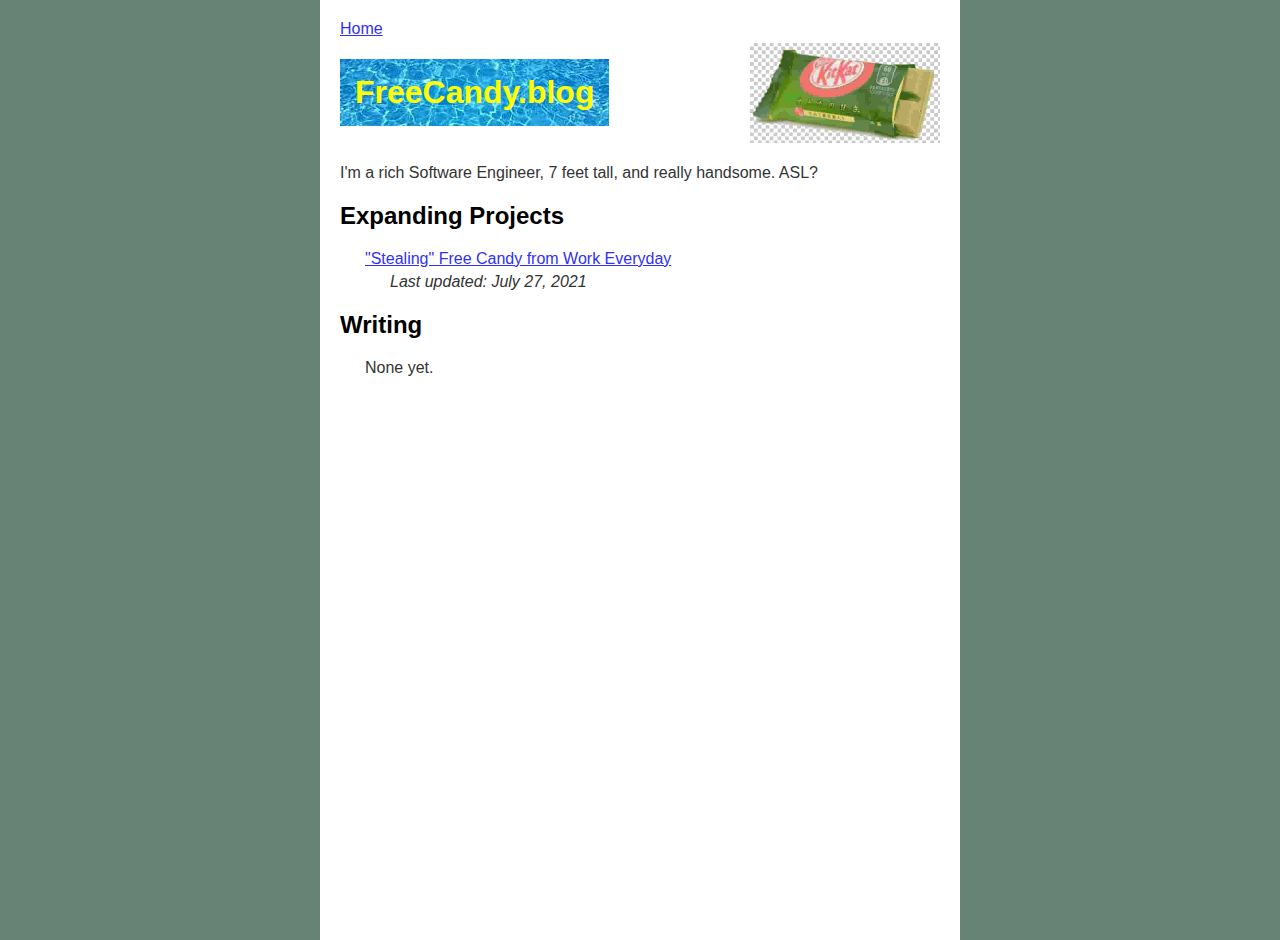
<file: index.html>
<head>
<link rel="stylesheet" href="style.css">
<meta name="viewport" content="width=device-width, initial-scale=1">
</head>
<body>
<a href="index.html" style="padding-bottom: 25px;">Home</a>
<div class="candy__head">
    <h1 style="background: url(coolwater.jpg);color: yellow;padding:15px;">FreeCandy.blog</h1>
    <img style="max-height: 100px" src="homecandy.jpg" />
</div>
<p>I'm a rich Software Engineer, 7 feet tall, and really handsome. ASL?</p>
<h2>Expanding Projects</h5>
<div style="padding-left: 25px;">
    <a href="candy.html">"Stealing" Free Candy from Work Everyday</a>
    <p style="padding-left: 25px;margin-top: 5px;"><em>Last updated: July 27, 2021</em></p>
</div>
<h2>Writing</h2>
<div style="padding-left: 25px;">
    <p>None yet.</p>
</div>
</body>
<footer>

</footer>
</file>
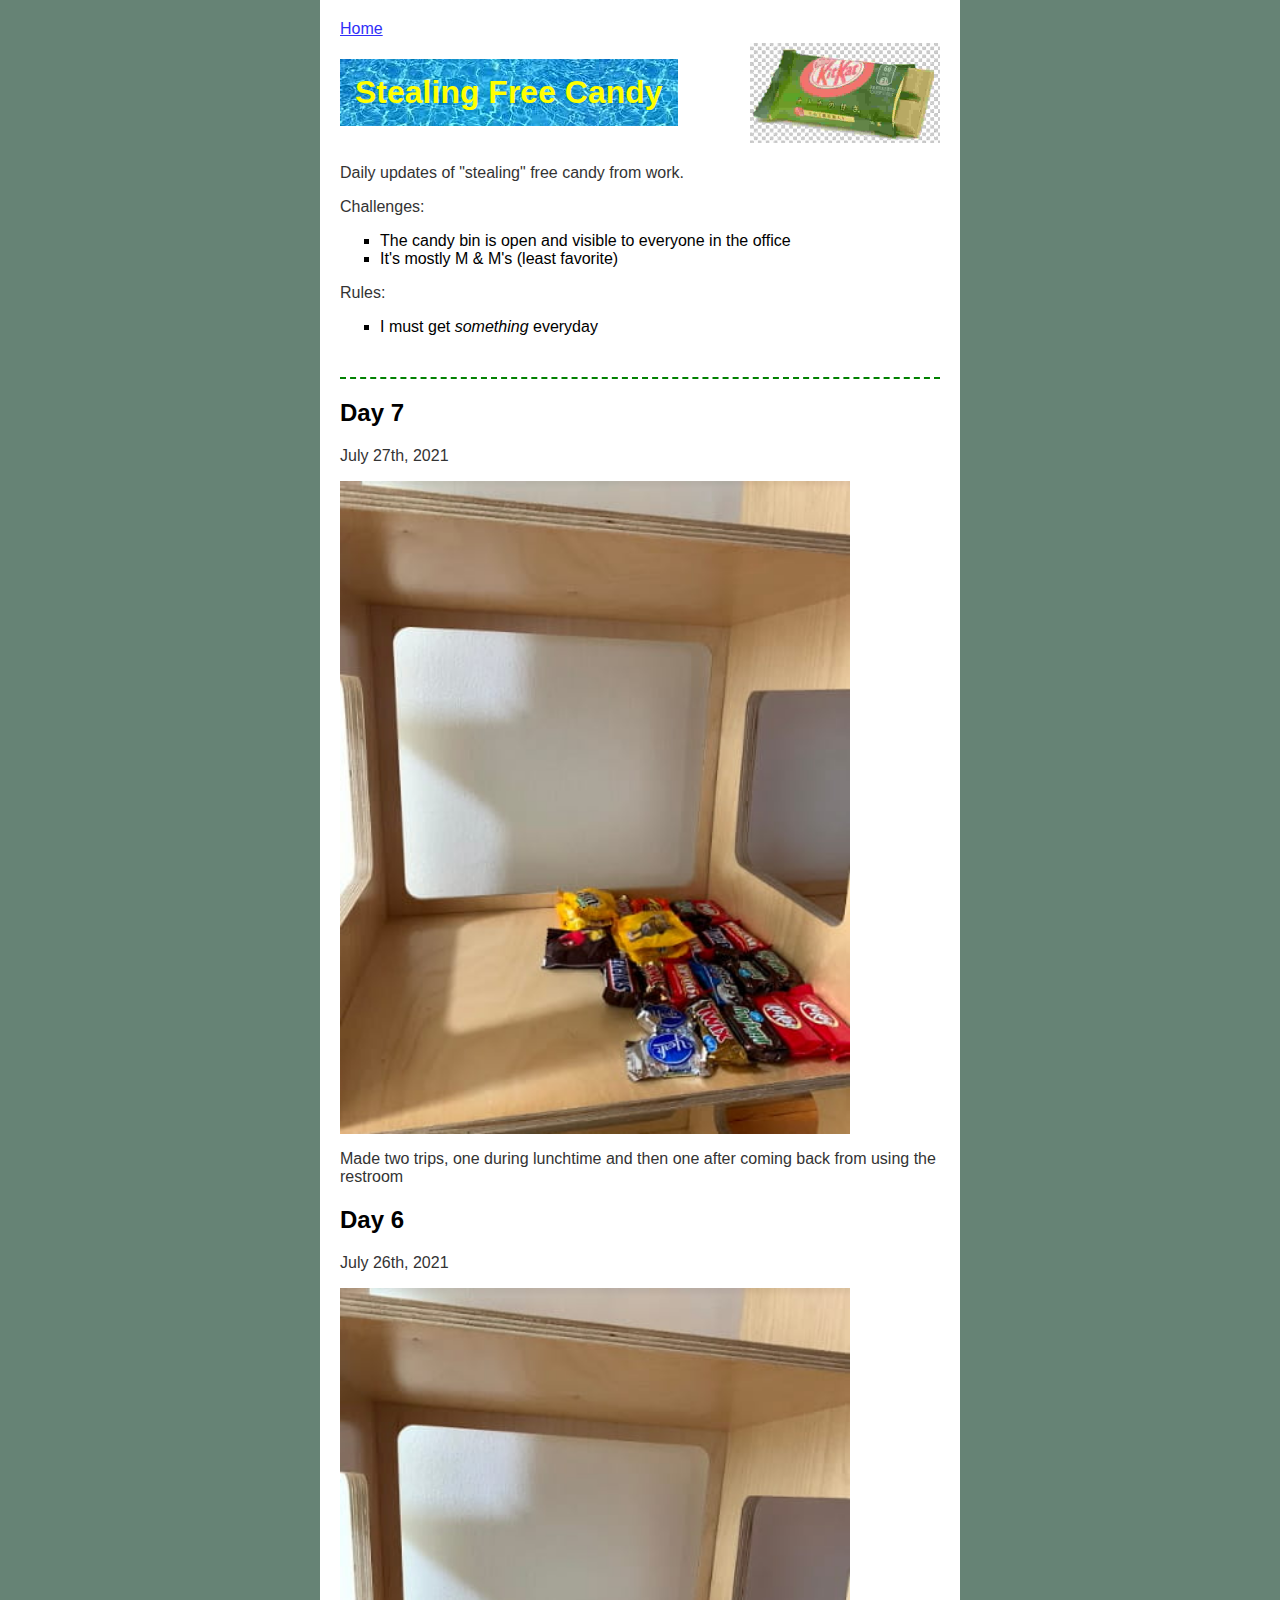
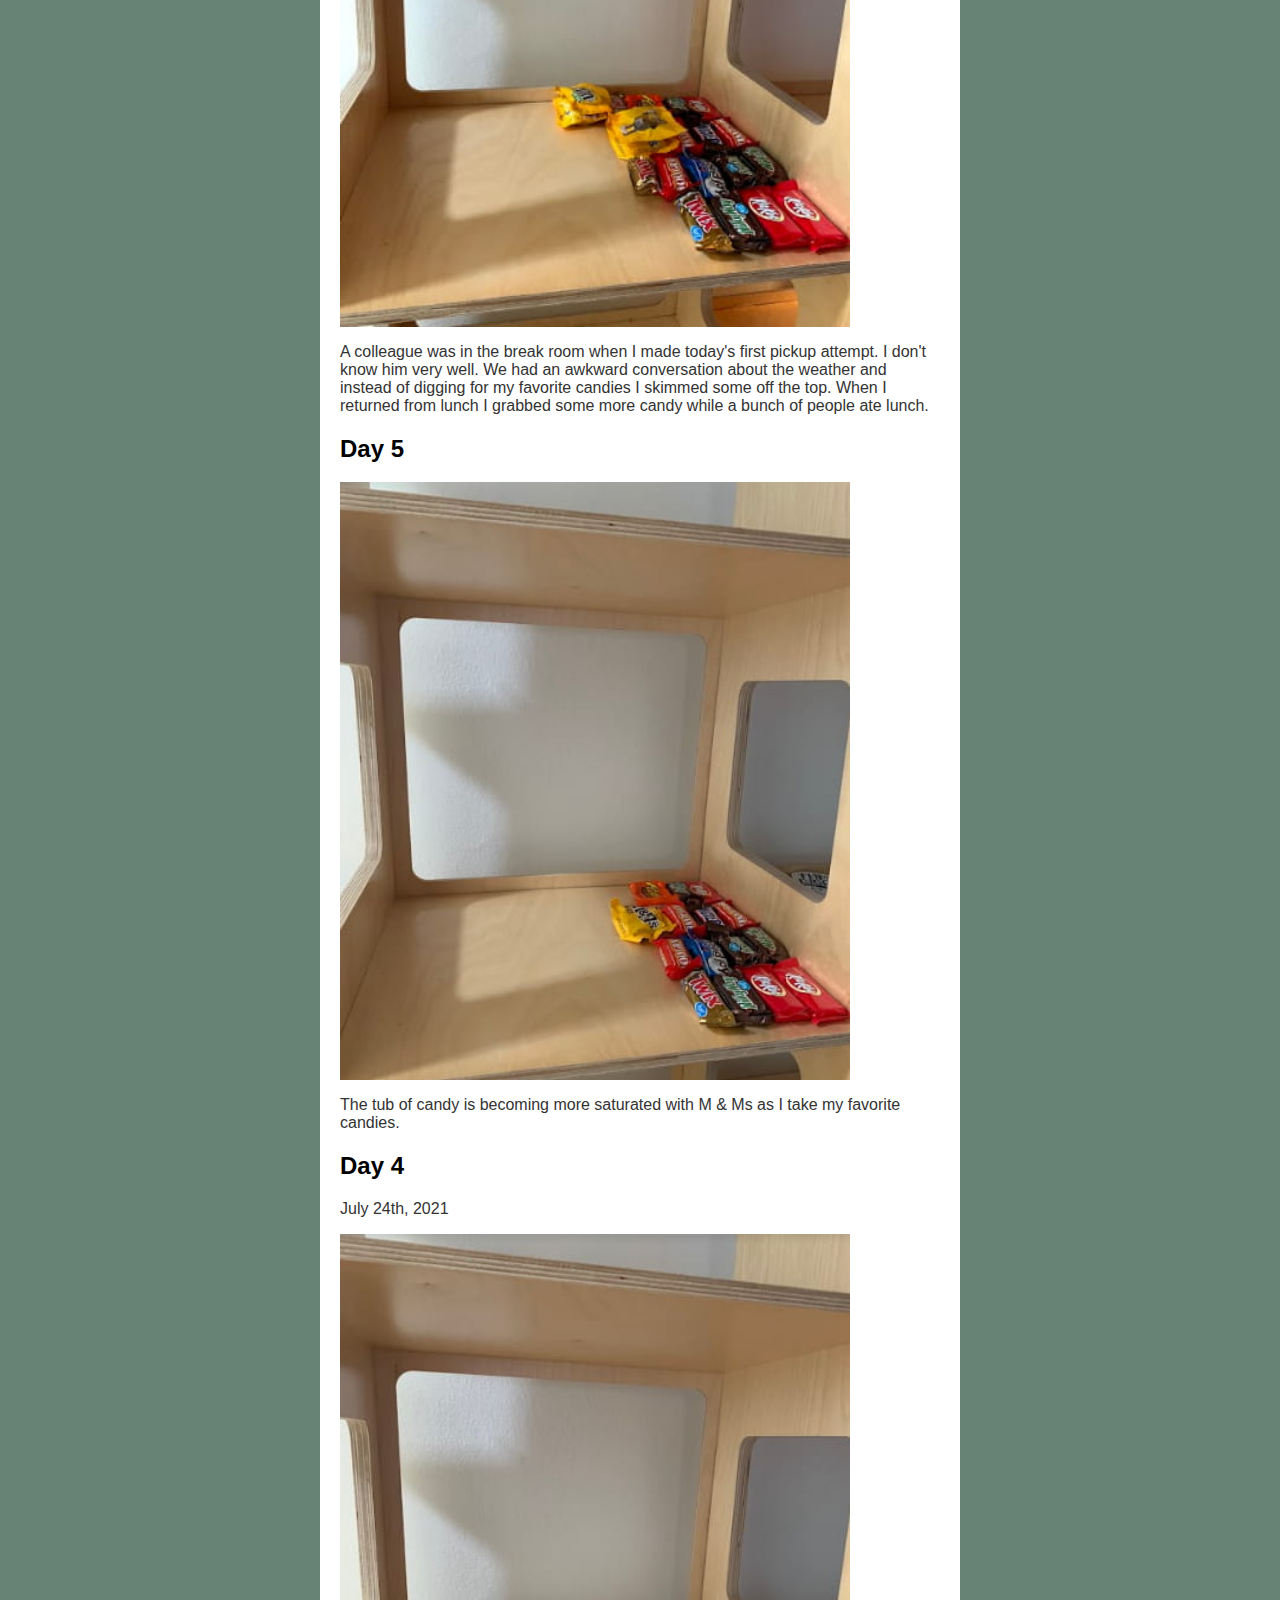
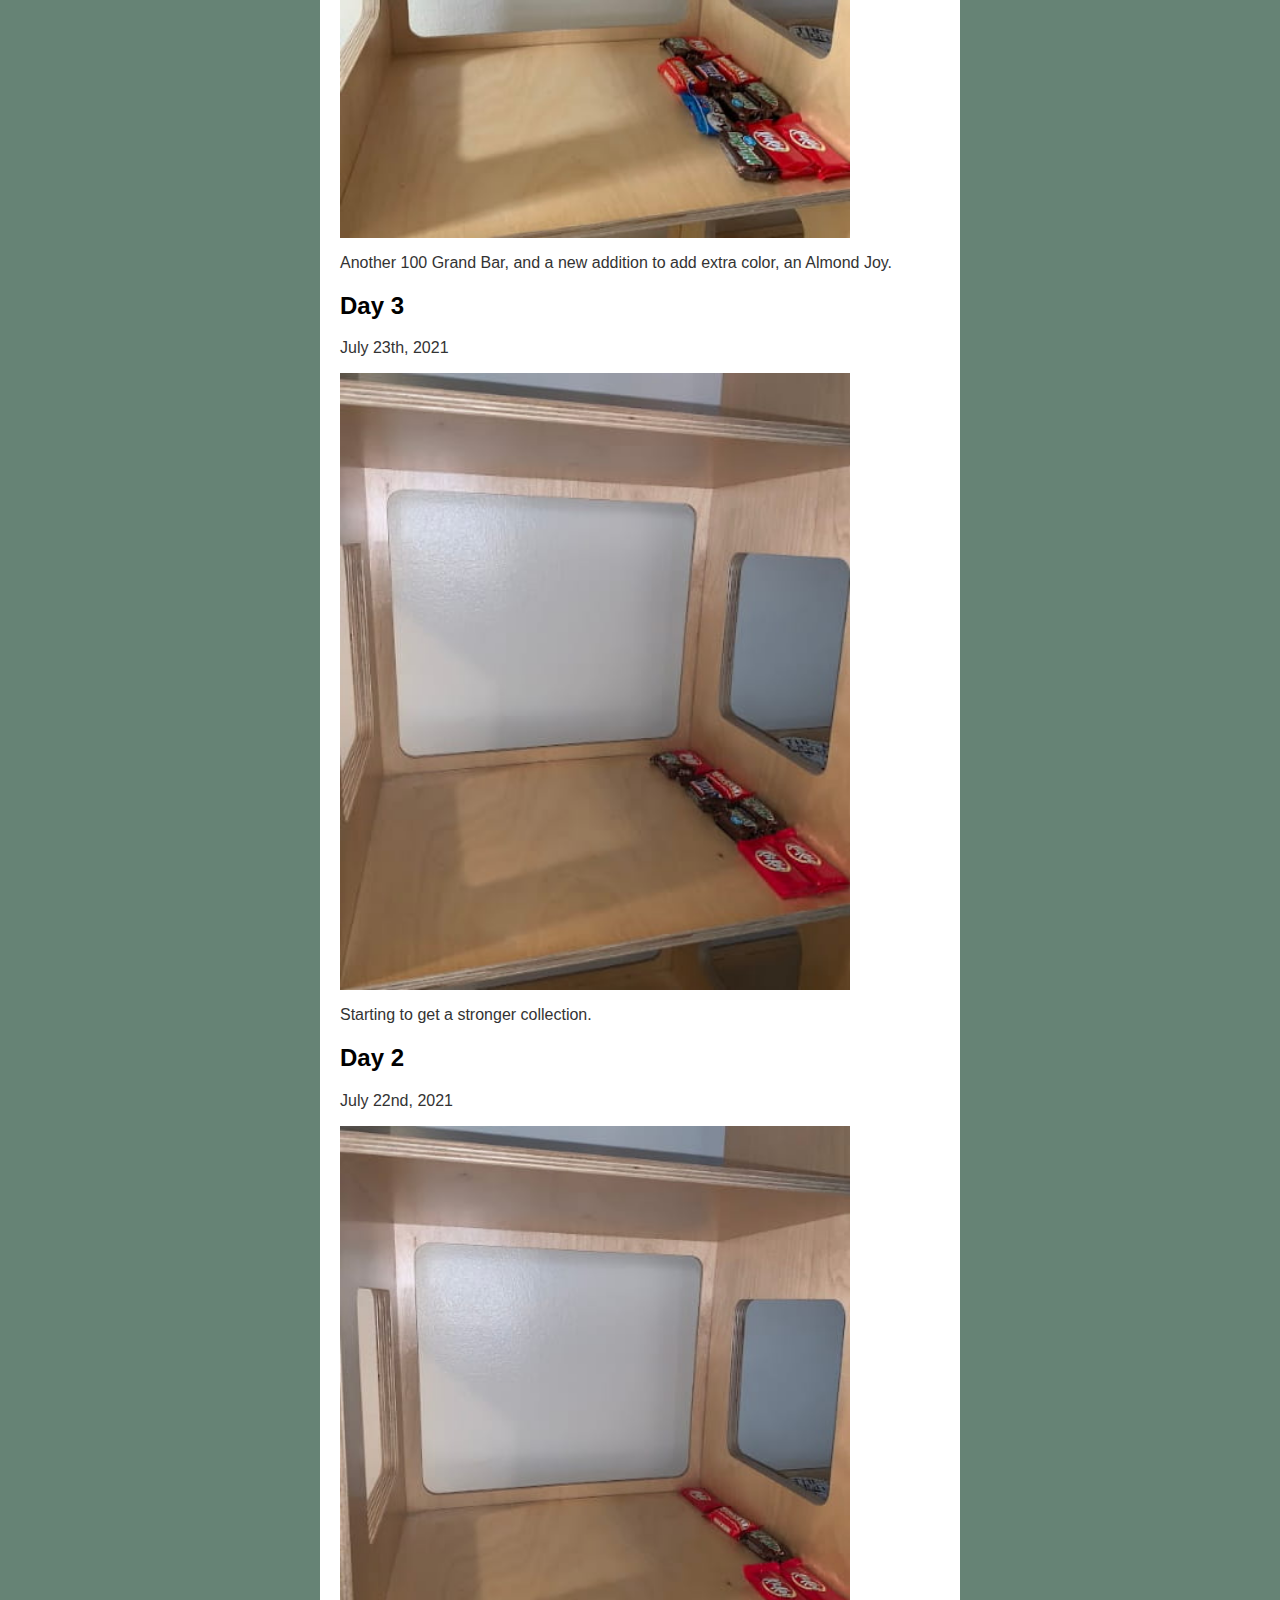
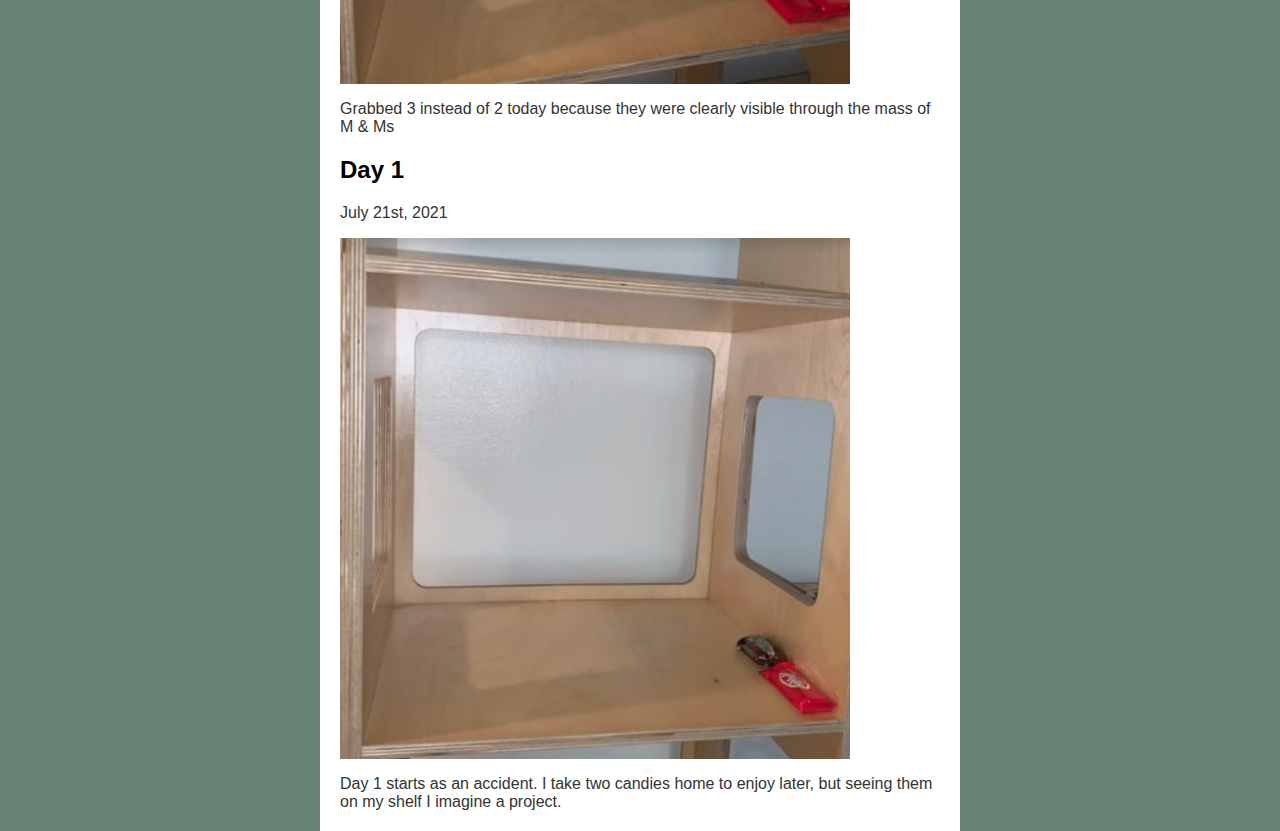
<file: candy.html>
<head>
    <link rel="stylesheet" href="style.css">
    <meta name="viewport" content="width=device-width, initial-scale=1">
    </head>
<body>
    <a href="index.html" style="padding-bottom: 25px;">Home</a>
    <div class="candy__head">
        <h1 style="background: url(coolwater.jpg);color: yellow;padding:15px;">Stealing Free Candy</h1>
        <img style="max-height: 100px" src="homecandy.jpg" />
    </div>
    <p>Daily updates of "stealing" free candy from work.</p>
    <p>Challenges: </p>
    <ul>
        <li>The candy bin is open and visible to everyone in the office</li>
        <li>It's mostly M & M's (least favorite)</li>
    </ul>
    <p>Rules: </p>
    <ul>
        <li>I must get <em>something</em> everyday</li>
    </ul>
    <div style="height: 25px;border-bottom: 2px dashed green;"></div>
    <h2>Day 7</h2>
    <p>July 27th, 2021</p>
    <img style="width: 85%;height: auto;" src="7.jpg" alt="candy day 7"/>
    <p>Made two trips, one during lunchtime and then one after coming back from using the restroom</p>
    <h2>Day 6</h2>
    <p>July 26th, 2021</p>
    <img style="width: 85%;height: auto;" src="6.jpg" alt="candy day 6" />
    <p>A colleague was in the break room when I made today's first pickup attempt. I don't know him very well. We had an awkward conversation about the weather and instead of digging for my favorite candies I skimmed some off the top. When I returned from lunch I grabbed some more candy while a bunch of people ate lunch.</p>
    <h2>Day 5</h2>
    <img style="width: 85%;height: auto;" src="5.jpg" alt="candy day 5" />
    <p>The tub of candy is becoming more saturated with M & Ms as I take my favorite candies.</p>
    <h2>Day 4</h2>
    <p>July 24th, 2021</p>
    <img style="width: 85%;height: auto;" src="4.jpg" alt="candy day 4" />
    <p>Another 100 Grand Bar, and a new addition to add extra color, an Almond Joy.</p>
    <h2>Day 3</h2>
    <p>July 23th, 2021</p>
    <img style="width: 85%;height: auto;" src="3.jpg" alt="candy day 3" />
    <p>Starting to get a stronger collection.</p>
    <h2>Day 2</h2>
    <p>July 22nd, 2021</p>
    <img style="width: 85%;height: auto;" src="2.jpg" alt="candy day 2" />
    <p>Grabbed 3 instead of 2 today because they were clearly visible through the mass of M & Ms</p>
    <h2>Day 1</h2>
    <p>July 21st, 2021</p>
    <img style="width: 85%;height: auto;" src="1.jpg" alt="candy day 1" />
    <p>Day 1 starts as an accident. I take two candies home to enjoy later, but seeing them on my shelf I imagine a project.</p>
</body>
<footer>
    
</footer>
</file>
<file: style.css>
html {
    background: rgb(102, 131, 117);
} body {
    max-width: 600px;
    margin: 0 auto;
    padding: 20px 20px 20px 20px;
    background: white;
    min-height: 100vh;
}

* {
    font-family: Arial, Helvetica, sans-serif;
}

p {
    color: #333333;
}

a {
    color: rgb(48, 48, 248);
    text-decoration: underline;
}

ul {
    list-style-type: square;
}

.candy__head {
    display: flex;
    height: auto;
    width: 100%;
    flex-direction: row;
    flex-wrap: wrap-reverse;
    align-items: center;
    justify-content: space-between;
}
</file>
